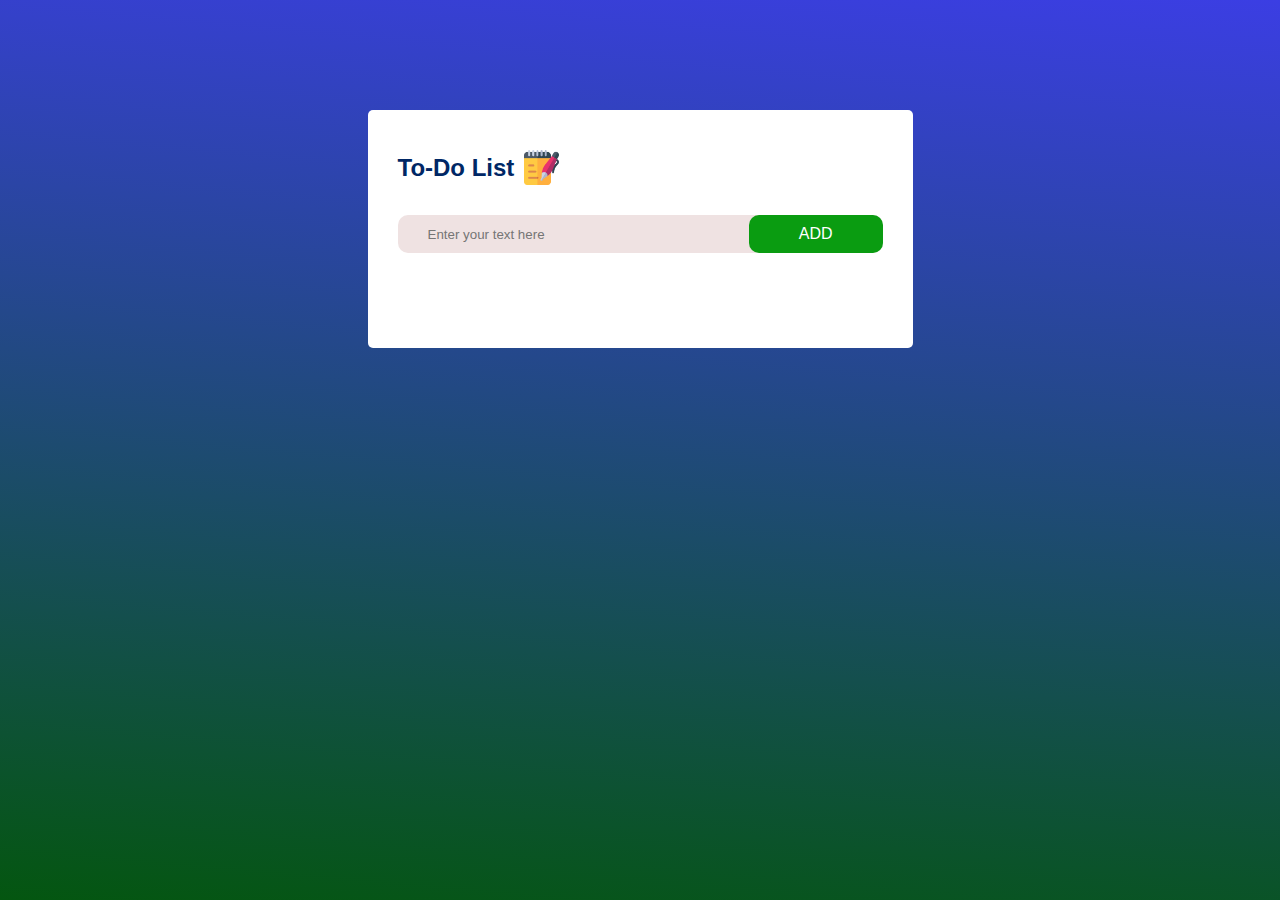
<file: 1 To-Do-List/index.html>
<!DOCTYPE html>
<html>
    <head>
        <meta charset="utf-8">
        <meta http-equiv="X-UA-Compatible" content="IE=edge">
        <title>To-do-List</title>
        <meta name="description" content="">
        <meta name="viewport" content="width=device-width, initial-scale=1">
        <link rel="stylesheet" href="style.css">
    </head>
    <body>
        
        <div class="container">
            <div class="todo_list">
                <h2>To-Do List <img src="notes.png" alt="#"></h2>
                <div class="row">
                    <input type="text" id="input-box" placeholder="Enter your text here ">
                    <button onclick="addtask()">ADD</button>
                </div>
                <ul id="list-container">
                    <!-- <li class="checked">Task 0</li>
                    <li>Task 1</li> -->

                </ul>
            </div>
        </div>






        <script src="app.js"></script>
        
    </body>
</html>
</file>
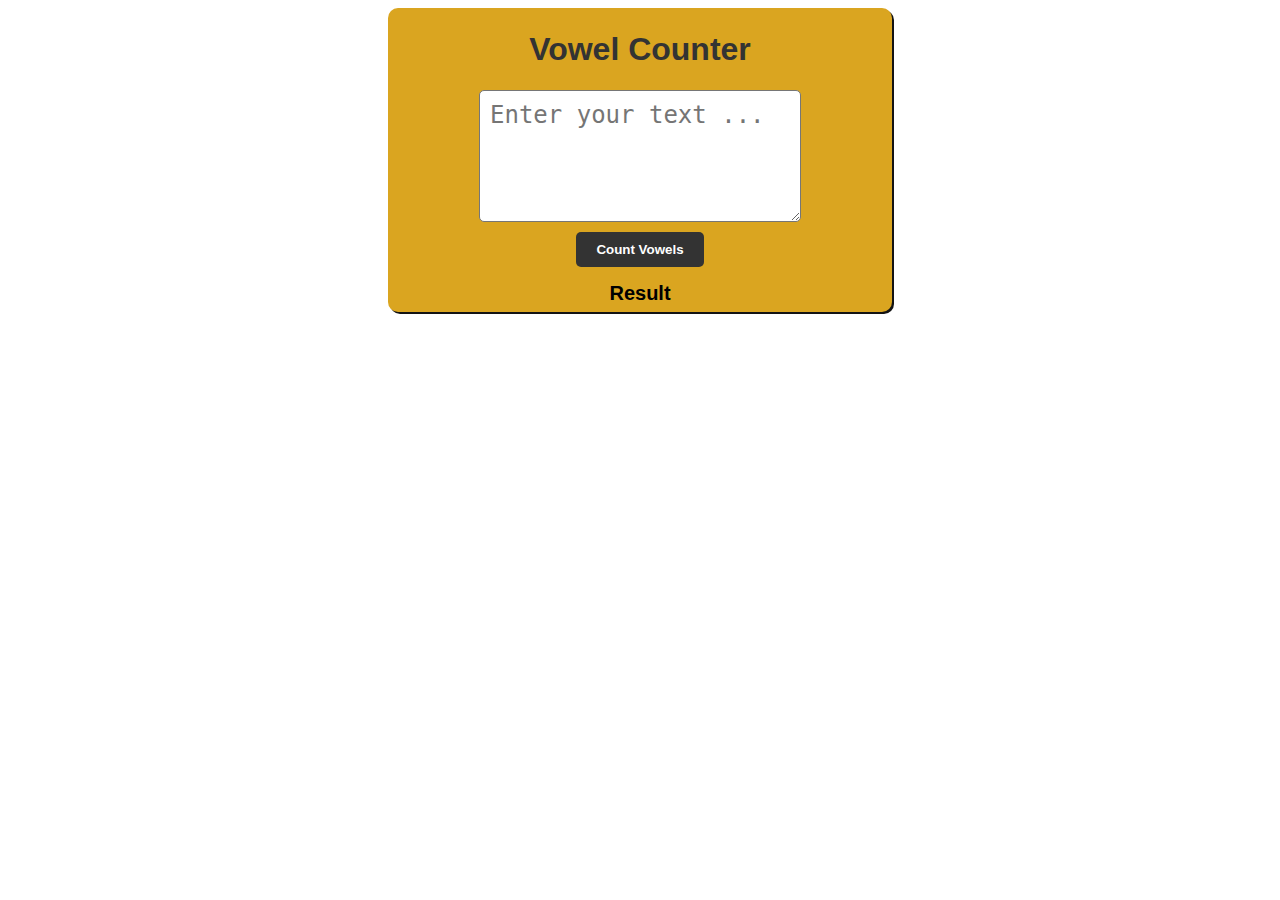
<file: 10 Vowel Counter Application/index.html>
<!DOCTYPE html>
<html lang="en">
<head>
    <meta charset="UTF-8">
    <meta name="viewport" content="width=device-width, initial-scale=1.0">
    <title>Vowel Counter Application</title>
    <link rel="stylesheet" href="style.css"> 
</head>
<body>
    <div>
        <h1>Vowel Counter</h1>
        <textarea id="inputText" placeholder="Enter your text ..." ></textarea>
        <button onclick="countVowels()">Count Vowels</button>
        <p id="result">Result</p>
    </div>
    <script src="app.js"></script>
</body>
</html>
</file>
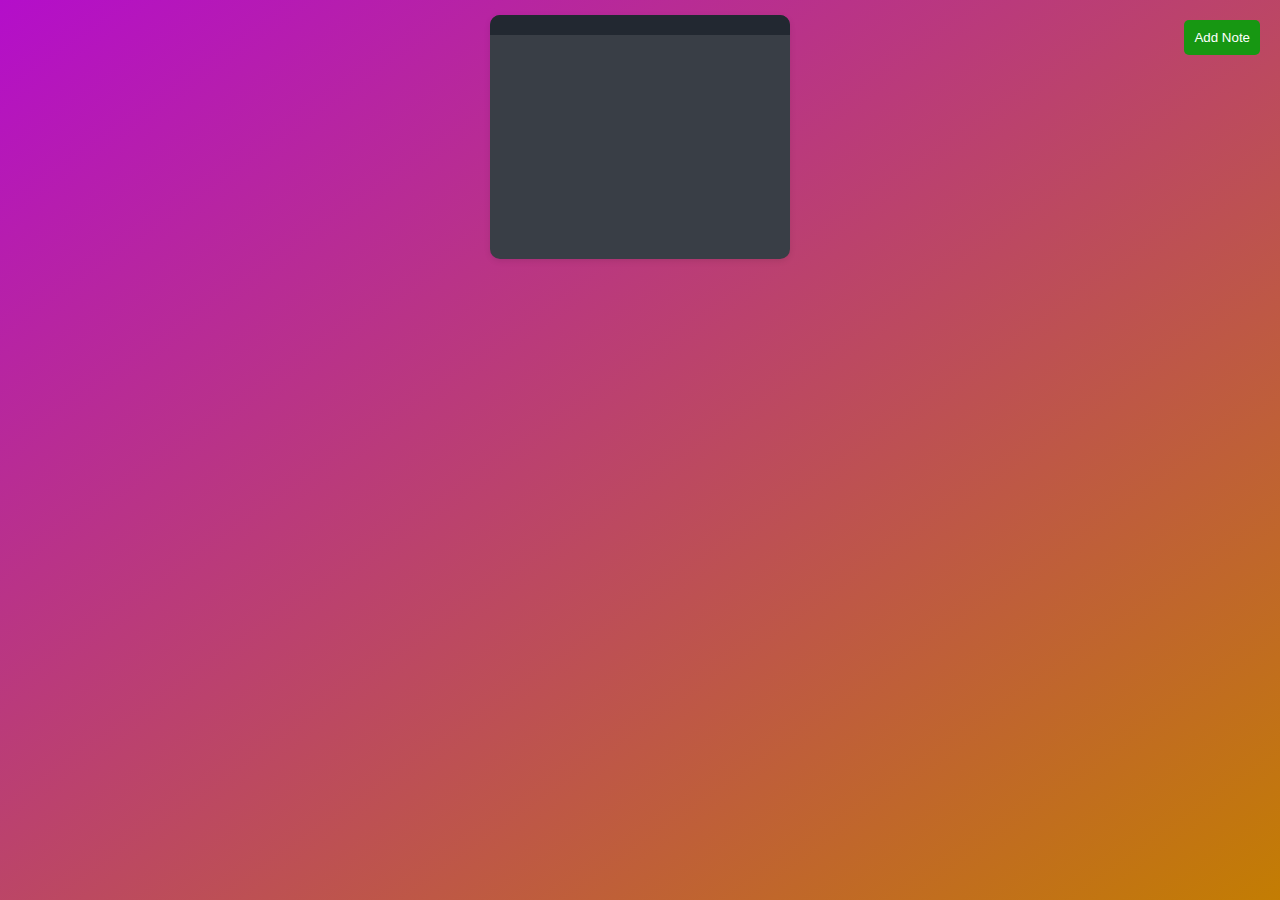
<file: 2 Notes Taking Application/index.html>
<!DOCTYPE html>
<html lang="en">
<head>
    <meta charset="UTF-8">
    <meta name="viewport" content="width=device-width, initial-scale=1.0">
    <title>Notes Taking</title>
    <link rel="stylesheet" href="style.css">
    <link rel="stylesheet" href="https://cdnjs.cloudflare.com/ajax/libs/font-awesome/6.5.1/css/all.min.css" integrity="sha512-DTOQO9RWCH3ppGqcWaEA1BIZOC6xxalwEsw9c2QQeAIftl+Vegovlnee1c9QX4TctnWMn13TZye+giMm8e2LwA==" crossorigin="anonymous" referrerpolicy="no-referrer" />
</head>
<body>
    <button id="addBtn"><i class="fas fa-plus"></i>
    Add Note
    </button>

    <div id="main">
        <!-- <div class="note">
            <div class="tool">
                <i class="fas fa-save"></i>
                <i class="fas fa-trash"></i>
            </div>
            <textarea></textarea>
        </div> -->
    </div>
    
    <script src="app.js"></script>
</body>
</html>
</file>
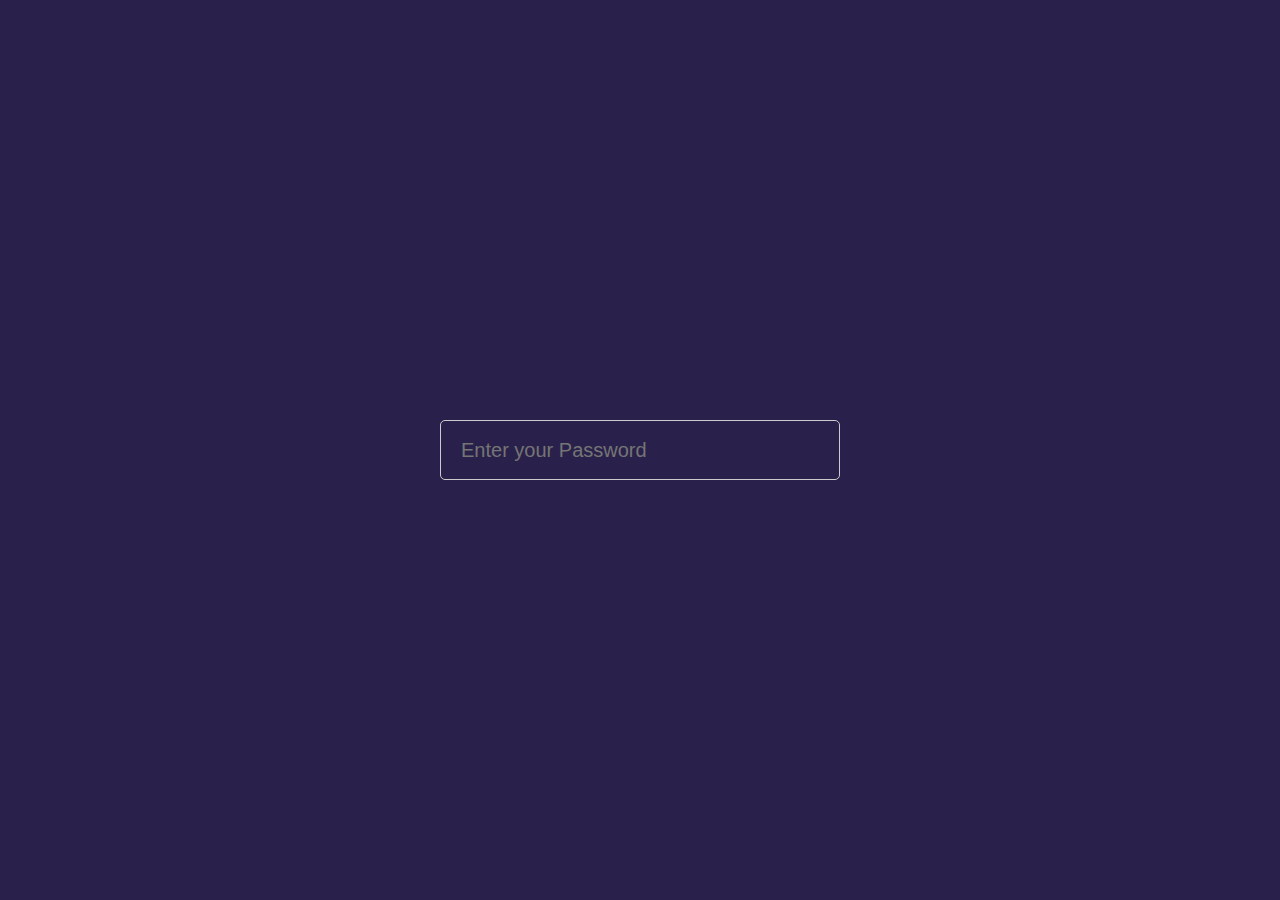
<file: 3 Password Strength checker/index.html>
<!DOCTYPE html>
<html lang="en">
<head>
    <meta charset="UTF-8">
    <meta name="viewport" content="width=device-width, initial-scale=1.0">
    <title>Password Strength checker</title>
    <link rel="stylesheet" href="style.css">
    <link rel="stylesheet" href="https://cdnjs.cloudflare.com/ajax/libs/font-awesome/6.5.1/css/all.min.css" integrity="sha512-DTOQO9RWCH3ppGqcWaEA1BIZOC6xxalwEsw9c2QQeAIftl+Vegovlnee1c9QX4TctnWMn13TZye+giMm8e2LwA==" crossorigin="anonymous" referrerpolicy="no-referrer" />
</head>
<body>
    <div class="container">
        <div class="input-box">
            <input type="password" id="password" placeholder="Enter your Password">
            <button type="submit"><i id="icon" class="fa-regular fa-eye-slash"></i></button>
            <p id="message"><span id="strength">Weak</span></p>
        </div>
    </div>
    
    <!-- <i class="fa-regular fa-eye-slash"></i> -->

    <script src="app.js"></script>
</body>
</html>
</file>
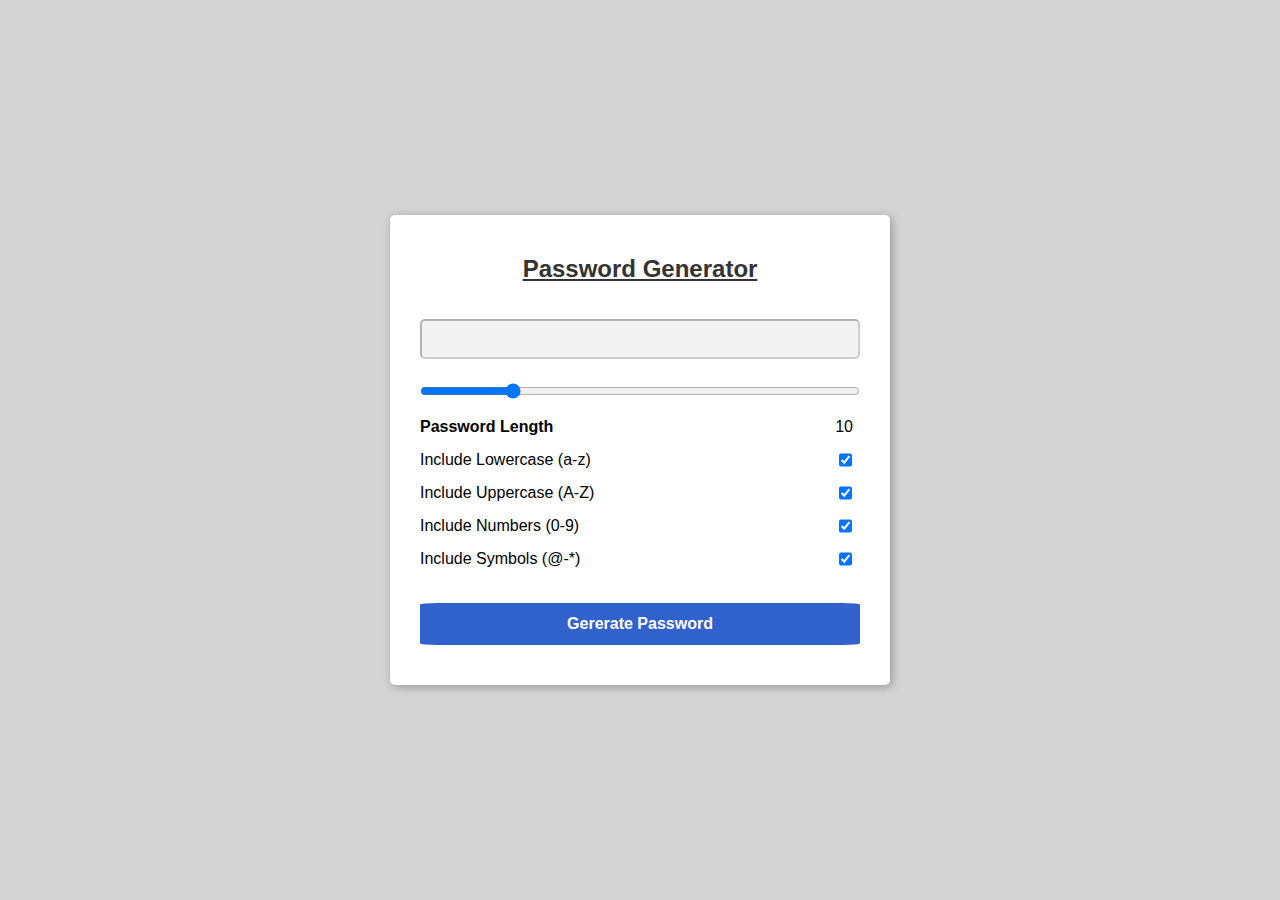
<file: 4 Random password Generator/index.html>
<!DOCTYPE html>
<html lang="en">
<head>
    <meta charset="UTF-8">
    <meta name="viewport" content="width=device-width, initial-scale=1.0">
    <title>Random Password Generator</title>
    <link rel="stylesheet" href="style.css">
    <link rel="stylesheet" href="https://cdnjs.cloudflare.com/ajax/libs/font-awesome/6.5.1/css/all.min.css" integrity="sha512-DTOQO9RWCH3ppGqcWaEA1BIZOC6xxalwEsw9c2QQeAIftl+Vegovlnee1c9QX4TctnWMn13TZye+giMm8e2LwA==" crossorigin="anonymous" referrerpolicy="no-referrer" />
</head>
<body>
    
    <div class="container">
        <h1>Password Generator</h1>
        <div class="inputBox">
            <input type="text" class="passBox" id="passBox" disabled>
            
            <span><i class="fa-regular fa-copy" id="copyIcon"></i></span>
        </div>

        <input type="range" min="5" max="30" value="10" id="inputSlider">

        <div class="row">
            <p>Password Length</p>
            <span id="sliderValue">10</span>
        </div>

        <div class="row">
            <label for="lowercase">Include Lowercase (a-z)</label>
            <input type="checkbox" name="lowercase" id="lowercase" checked>
        </div>

        <div class="row">
            <label for="uppercase">Include Uppercase (A-Z)</label>
            <input type="checkbox" name="uppercase" id="uppercase" checked>
        </div>

        <div class="row">
            <label for="numbers">Include Numbers (0-9)</label>
            <input type="checkbox" name="numbers" id="numbers" checked>
        </div>

        <div class="row">
            <label for="symbols">Include Symbols (@-*)</label>
            <input type="checkbox" name="symbols" id="symbols" checked>
        </div>

        <button type="button" class="getBtn" id="getBtn">
            Gererate Password
        </button>
    </div>





    <script src="app.js"></script>
</body>
</html>
</file>
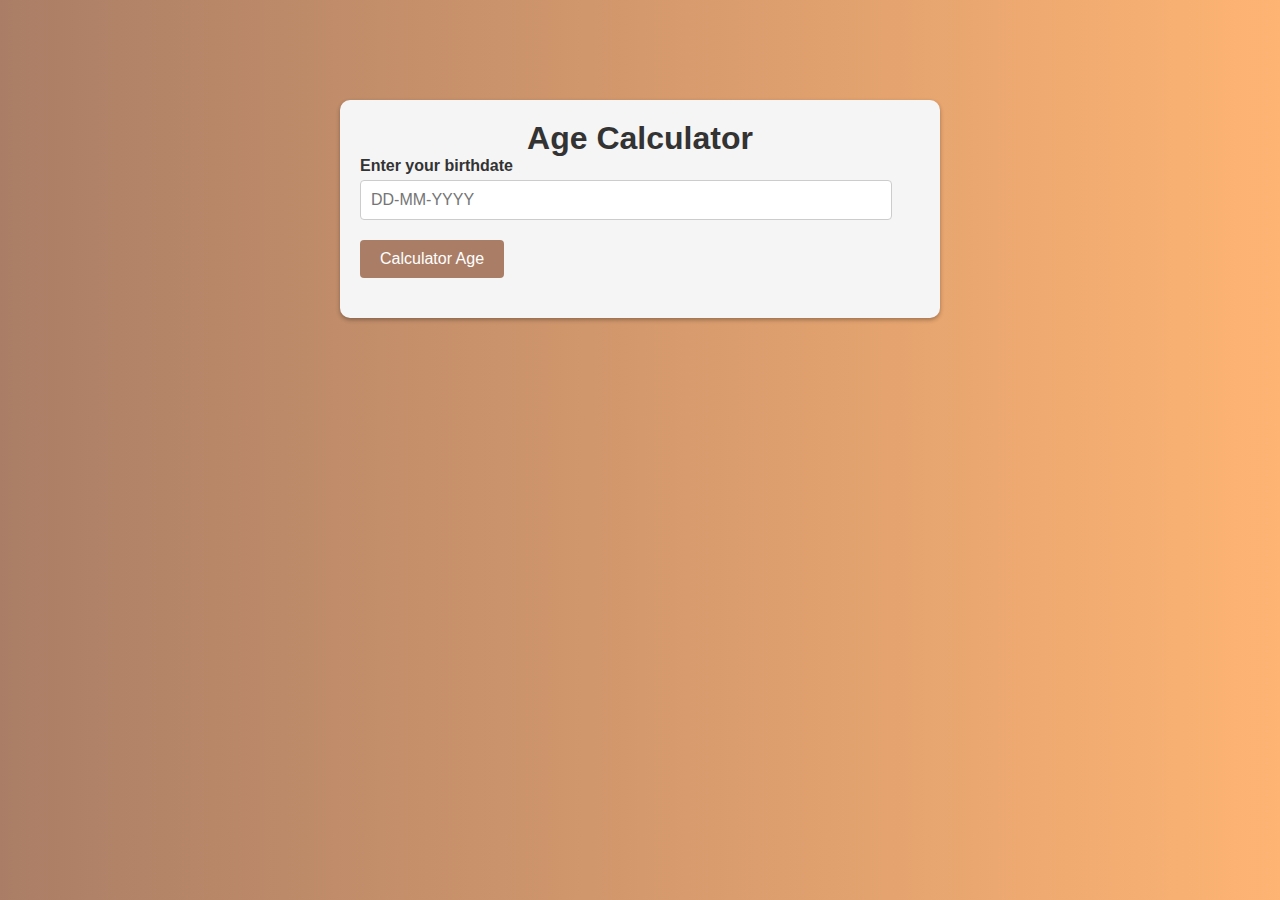
<file: 5 Age Calculator/index.html>
<!DOCTYPE html>
<html lang="en">
<head>
    <meta charset="UTF-8">
    <meta name="viewport" content="width=device-width, initial-scale=1.0">
    <title>Age Calculator</title>
    <link rel="stylesheet" href="style.css">
</head>
<body>

    <div class="container">
        <h1>Age Calculator</h1>
        <!-- Form to get user input -->
        <form id="ageCalculator">
            <div class="form-group">
                <label for="birthdate">Enter your birthdate</label>
                <input type="text" name="birthdate" id="birthdate" placeholder="DD-MM-YYYY" required>
            </div>
            <div class="form-group">
                <button type="submit">Calculator Age</button>
            </div>
        </form>

        <div class="result-container" id="resultContainer">
            <div class="result" id="result">
                <!-- <div class="result-item">
                    <h3>Weeks Passed:</h3>
                    <p>ageInWeeks</p>
                </div>
                <div class="result-item">
                    <h3>Weeks Passed:</h3>
                    <p>ageInWeeks</p>
                </div>
                <div class="result-item">
                    <h3>Weeks Passed:</h3>
                    <p>ageInWeeks</p>
                </div> -->
            </div>
        </div>
    </div>




    <script src="app.js"></script>
    
</body>
</html>
</file>
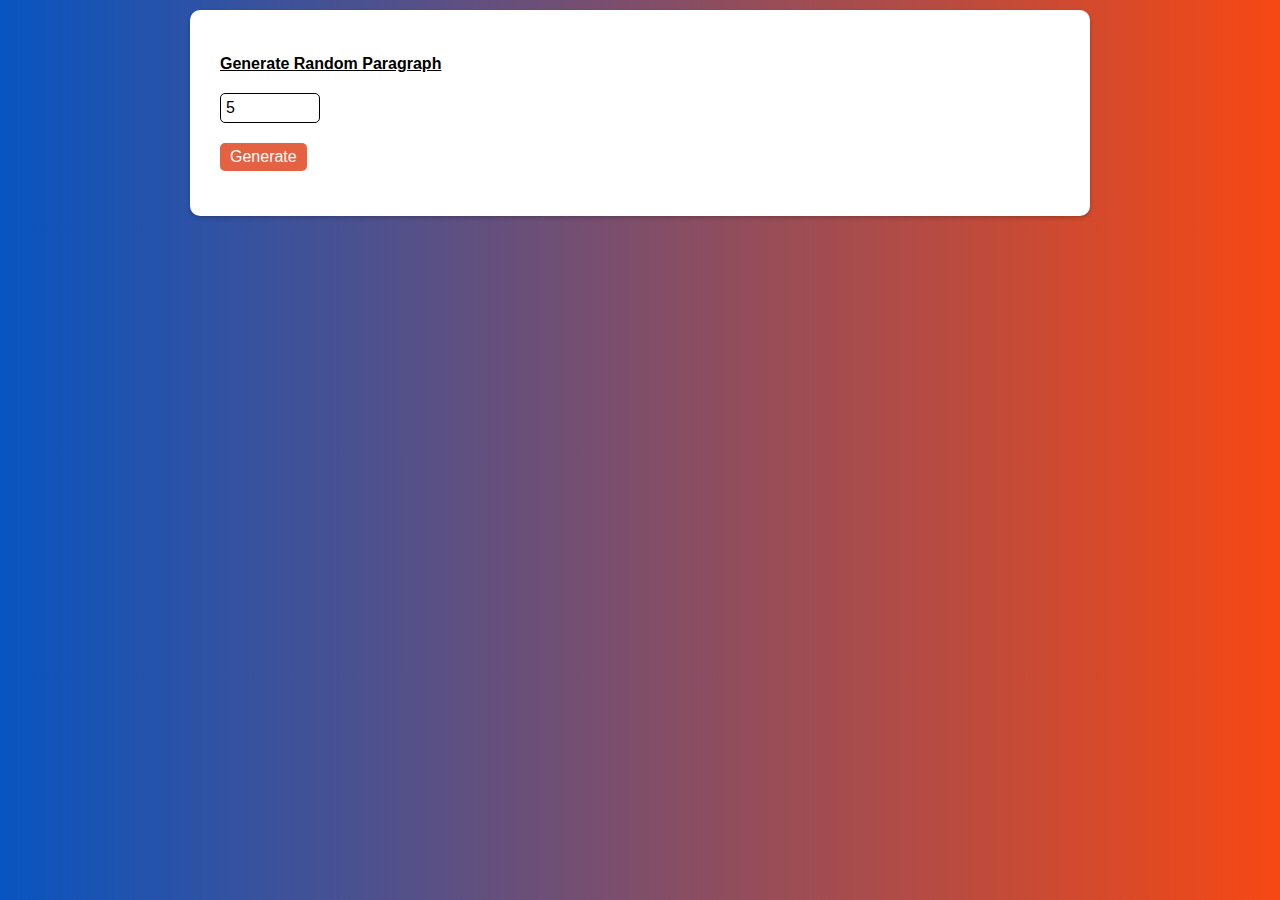
<file: 6 Random Paragraph Generator/index.html>
<!DOCTYPE html>
<html lang="en">
<head>
    <meta charset="UTF-8">
    <meta name="viewport" content="width=device-width, initial-scale=1.0">
    <title>Random Paragraph Generator</title>
    <link rel="stylesheet" href="style.css">
</head>
<body>
    <div class="card">
        <div class="row">
            <div>
                <label for="items">Generate Random Paragraph</label>
            </div>
            <div>
                <input type="number" id="items" value="5">
            </div>
            <div>
                <button onclick="generate()">Generate</button>
            </div>
        </div>
        <div class="row" id="data">

        </div>

    </div>
    


    <script src="app.js"></script>
</body>
</html>
</file>
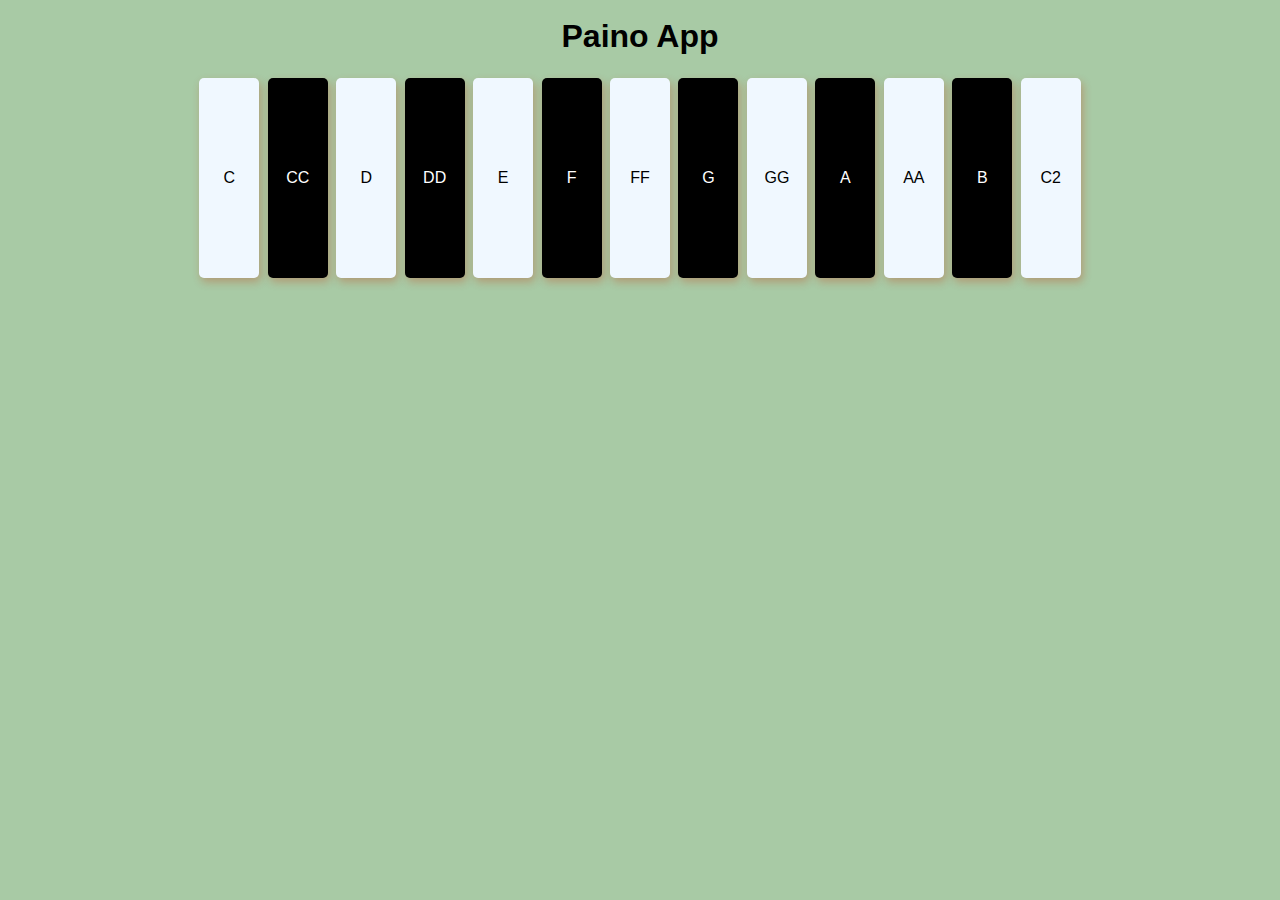
<file: 7 Paino Application/index.html>
<!DOCTYPE html>
<html lang="en">
<head>
    <meta charset="UTF-8">
    <meta name="viewport" content="width=device-width, initial-scale=1.0">
    <title>Digital Pno Application</title>
    <link rel="stylesheet" href="style.css">
</head>
<body>
    <div class="piano-container">
        <h1>Paino App</h1>
        <div>
            <button onclick="playsound('key01')" class="white-key">C</button>
            <button onclick="playsound('key02')" class="black-key">CC</button>

            <button onclick="playsound('key03')" class="white-key">D</button>
            <button onclick="playsound('key04')" class="black-key">DD</button>

            <button onclick="playsound('key05')" class="white-key">E</button>
            <button onclick="playsound('key06')" class="black-key">F</button>

            <button onclick="playsound('key07')" class="white-key">FF</button>
            <button onclick="playsound('key08')" class="black-key">G</button>

            <button onclick="playsound('key09')" class="white-key">GG</button>
            <button onclick="playsound('E')" class="black-key">A</button>

            <button onclick="playsound('key10')" class="white-key">AA</button>
            <button onclick="playsound('B')" class="black-key">B</button>

            <button onclick="playsound('key11')" class="white-key">C2</button>

        </div>
    </div>
    
    <script src="app.js"></script>
</body>
</html>
</file>
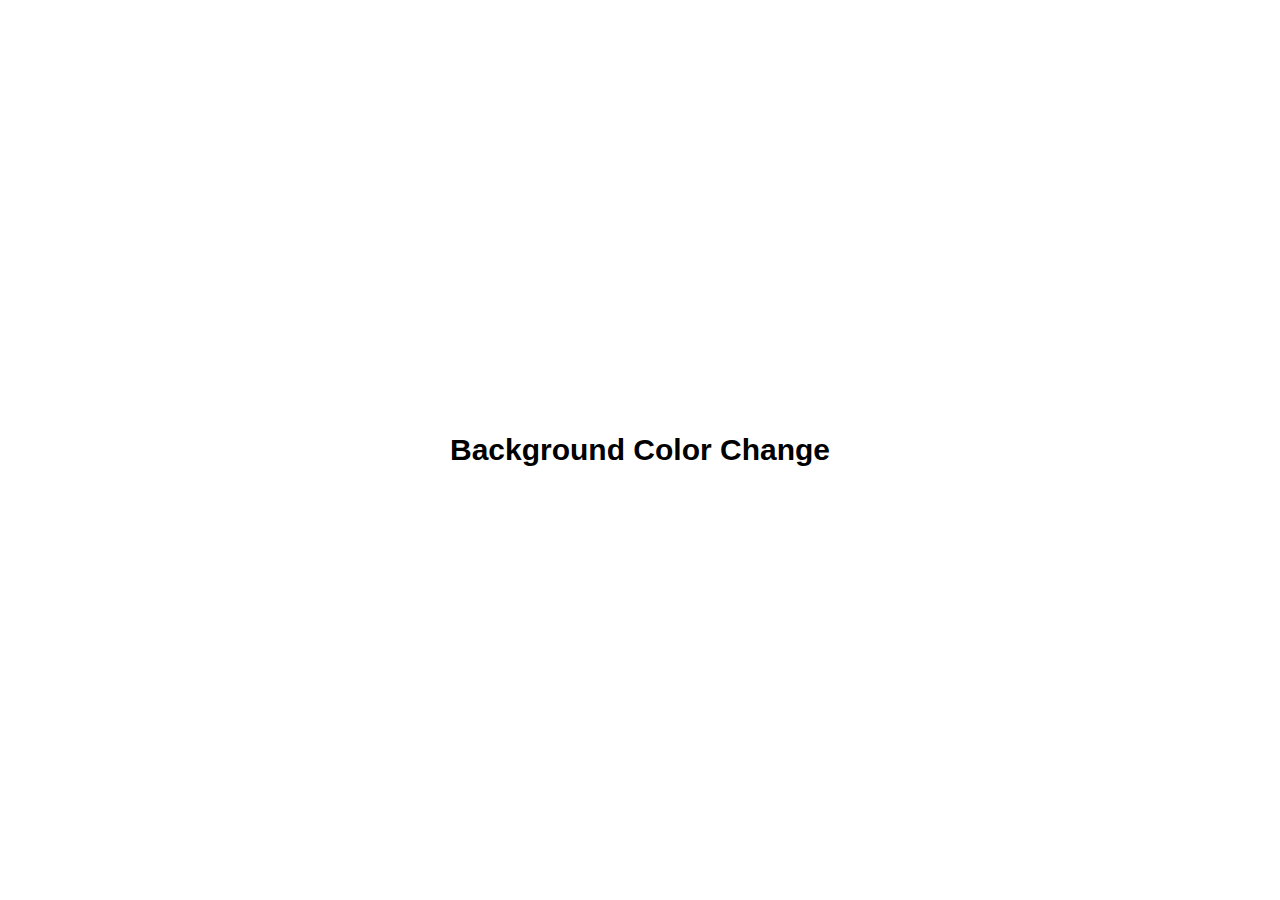
<file: 8 Background Color Change/index.html>
<!DOCTYPE html>
<html lang="en">
<head>
    <meta charset="UTF-8">
    <meta name="viewport" content="width=device-width, initial-scale=1.0">
    <title>
        Background Color Change
    </title>
    <link rel="stylesheet" href="style.css">
</head>
<body>
    <div class="container">
        <h1>
            Background Color Change
        </h1>
    </div>
    <script src="app.js"></script>
    
</body>
</html>
</file>
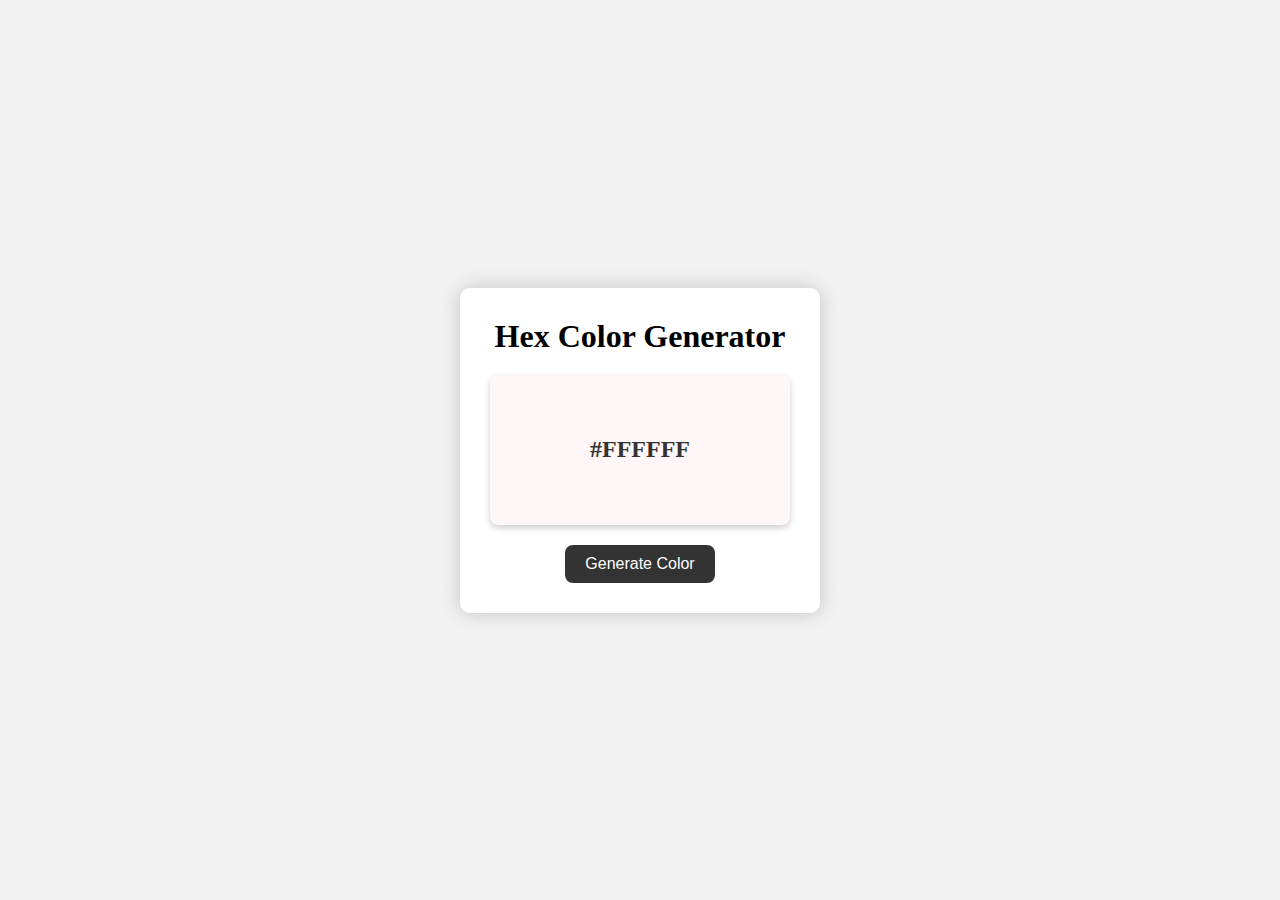
<file: 9 Hex Color Generator/index.html>
<!DOCTYPE html>
<html lang="en">
<head>
    <meta charset="UTF-8">
    <meta name="viewport" content="width=device-width, initial-scale=1.0">
    <title>Hex Color Generator</title>
    <link rel="stylesheet" href="style.css">
</head>
<body>
    <div class="container">
        <h1>Hex Color Generator</h1>
        <div class="box" id="box">
            <span id="colorText">#FFFFFF</span>
        </div>
        <button id="generateBtn">Generate Color</button>
    </div>
    <script src="app.js"></script>
</body>
</html>
</file>
<file: 1 To-Do-List/style.css>
*{
    margin: 0;
    padding: 0;
    box-sizing: border-box;
    font-family: Arial, Helvetica, sans-serif;
}

.container{
    width: 100%;
    min-height: 100vh;
    background: linear-gradient(185deg,#3b3ee3,#045610);
    padding: 10px;
}
.todo_list{
    max-width: 545px;
    background-color: white;
    margin: 100px auto;
    padding: 40px 30px 70px;
    border-radius: 5px;
}

.todo_list:hover{
    box-shadow: 1px 2px 2px 3px black;
}

.todo_list h2{
    color: #002765;
    display: flex;
    align-items: center;
    margin-bottom: 30px;
}

.todo_list h2 img{
    width: 35px;
    margin-left: 10px;
}

.row{
    display: flex;
    align-items: center;
    justify-content: space-between;
    background-color: #efe2e2;
    border-radius: 10px;
    padding-left: 20px;
    margin-bottom: 25px;
}
input{
    flex: 1;
    outline: none;
    border: none;
    background: transparent;
    padding: 10px;
    font-weight: 14px;
}

button{
    border: none;
    outline: none;
    padding: 10px 50px;
    color: #fff;
    font-size: 16px;
    cursor: pointer;
    background-color: #0a9c11;
    border-radius: 10px;
}

button:hover{
    background-color: #068051;
}

ul li{
    list-style: none;
    position: relative;
    padding: 12px 8px 12px 50px;
    user-select: none;
    cursor: pointer;
    font-size: 17px;
}

ul li::before{
    content: "";
    position: absolute;
    height: 28px;
    width: 28px;
    border-radius: 50px;
    background-image: url(unchecked.png);
    background-size: cover;
    background-position: center;
    top: 8px;
    left: 16px;
}

ul li.checked{
    color: #555;
    text-decoration: line-through;
}

ul li.checked::before{
    color: #666;
    background-image: url(checked.png);
}

ul li span{
    position: absolute;
    right: 0;
    top: 5px;
    height: 40px;
    width: 40px;
    font-size: 22px;
    color: #555;
    line-height: 40px;
    text-align: center;
    border-radius: 50%;
}

ul li span:hover{
    background: #f3f3f3;
}
</file>
<file: 10 Vowel Counter Application/style.css>
body{
    font-family: Arial, Helvetica, sans-serif;
    text-align: center;
}

div{
    background-color: goldenrod;
    box-shadow: 2px 2px #131313;
    max-width: 500px;
    border-radius: 10px;
    margin: 0 auto;
    height: 300px;
    padding: 2px;
}
h1{
    color: #333;
    font-size: 32px;
}

textarea{
    width: 300px;
    height: 110px;
    margin: 10px auto;
    display: block;
    font-size: 24px;
    padding: 10px;
    border-radius: 5px;
}

button{
    padding: 10px 20px;
    background-color: #333;
    color: #fff;
    border: none;
    font-weight: 700;
    border-radius: 5px;
}

button:hover{
    background-color: #554de4;
    cursor: pointer;
}

#result{
    font-size: 20px;
    margin-top: 15px;
    font-weight: 700;
    
}
</file>
<file: 2 Notes Taking Application/style.css>
*{
    margin: 0;
    padding: 0;
    box-sizing: border-box;
}

body{
    background: linear-gradient(to right bottom,#b40eca,#c37d03);
}

#main{
    min-height: 100vh;
    padding-bottom: 50px;
    display: flex;
    justify-content: center;
    align-items: flex-start;
    flex-wrap: wrap;
}

#addBtn{
    position: fixed;
    top: 20px;
    right: 20px;
    color: white;
    background-color: #179712;
    border: none;
    padding: 10px;
    cursor: pointer;
    outline: none;
    border-radius: 5px;
    transition: background-color 0.3s ease;
}
#addBtn:hover{
    background-color: #06a086;
}

.note{
    /* width: 300px; */
    background-color: #393e46;
    margin: 15px;
    border-radius: 10px;
    box-shadow: 0px 2px 6px rgba(0,0,0,0.1);
    overflow: hidden;
    transition: box-shadow 0.3s ease;
}
.note:hover{
    box-shadow: 0px 4px 10px rgba(0,0,0,0.3);

}

.tool{
    background-color: #222831;
    color: white;
    padding: 5px;
    display: flex;
    justify-content: flex-end;
}

.tool i{
    padding: 5px;
    cursor: pointer;
    transition: color 0.3s ease;
}

.tool i:hover{
    color: #aca1a1;
}

.note textarea{
    width: 300px;
    border: none;
    min-height: 220px;
    resize: none;
    padding: 10px;
    font-size: 16px;
    color: white;
    background: transparent;
    outline: none;
}
</file>
<file: 3 Password Strength checker/style.css>
*{
    margin: 0;
    padding: 0;
    box-sizing: border-box;
}

.container{
    display: flex;
    justify-content: center;
    align-items: center;
    height: 100vh;
    width: 100%;
    background-color: #29214b;
}

.input-box{
    width: 400px;
    position: relative;
}

.input-box input{
    width: 100%;
    height: 60px;
    padding: 0px 20px;
    border: 1px solid #ccc;
    outline: none;
    color: #fff;
    border-radius: 5px;
    font-size: 20px;
    background-color: transparent;
}

button{
    width: 3px;
    height: 3px;
    cursor: pointer;
    outline: none;
    border: none;
    position: absolute;
    background-color: transparent;
    border-radius: 50%;
    top: 40%;
    left: 85%;
    transform: translateY(-48%);
}

button i{
    width: 50px;
    color: #fff;
}

#message{
    position: absolute;
    margin-top: 5px;
    color: #fff;
    font-size: 18px;
    display: none;
}
</file>
<file: 4 Random password Generator/style.css>
*{
    margin: 0;
    padding: 0;
    box-sizing: border-box;
    font-family: Arial, Helvetica, sans-serif;
}

body{
    display: flex;
    justify-content: center;
    align-items: center;
    min-height: 100vh;
    background-color: #d4d4d4;
}

.container{
    width: 100%;
    max-width: 500px;
    background-color: #fff;
    border-radius: 5px;
    padding: 40px 30px;
    box-shadow: 2px 2px 10px rgba(0, 0, 0, 0.3);
}

.container h1{
    font-size: 24px;
    color: #333333;
    text-align: center;
    margin-bottom: 36px;
    text-decoration: underline;
    font-weight: bold;
}

.inputBox{
    position: relative;
    margin-bottom: 24px;
}

.inputBox span{
    position: absolute;
    top: 50%;
    right: 4%;
    transform: translateY( -50% );
    color: #666;
    font-size: 20px;
    cursor: pointer;
}

.passBox{
    width: 100%;
    height: 40px;
    padding: 8px;
    border-radius: 5px;
    outline: none;
    font-size: 16px;
    font-weight: 700;
    background-color: #f2f2f2;
    color: #333333;
}

input[type="range"]{
    width: 100%;
}

.row{
    display: flex;
    justify-content: space-between;
    margin: 15px 0px;
}

.row p{
    font-weight: 700;
}

input[type="checkbox"]{
    margin-right: 8px;
    background: rebeccapurple;
}

.getBtn{
    width: 100%;
    padding: 12px;
    border: none;
    border-radius: 4%;
    font-size: 16px;
    font-weight: bold;
    color: #fff;
    background-color: #3162cb;
    cursor: pointer;
    margin-top: 20px;
}
.getBtn:hover{
    background-color: #20489c;
}

#sliderValue{
    margin-right: 7px;
}
</file>
<file: 5 Age Calculator/style.css>
*{
    margin: 0;
    padding: 0;
    box-sizing: border-box;
    font-family: Helvetica, sans-serif;
}

body{
    background: linear-gradient(to right, #aa7e66,#feb473);
}

.container{
    width: 600px;
    background-color: #f5f5f5;
    margin: 100px auto;
    padding: 20px;
    border-radius: 10px;
    box-shadow: 0px 2px 4px rgba(0, 0, 0, 0.3);
}

h1{
    text-align: center;
    color: #333;
}

.form-group{
    margin-bottom: 20px;
}
label{
    display: block;
    margin-bottom: 5px;
    color: #333;
    font-weight: 600;
}
input[type="text"]{
    width: 95%;
    padding: 10px;
    font-size: 16px;
    border-radius: 4px;
    border: 1px solid #ccc;
}

button{
    padding: 10px 20px;
    background-color: #aa7e66;
    border: none;
    outline: none;
    color: #fff;
    border-radius: 4px;
    font-size: 16px;
    cursor: pointer;
}

.result-container{
    display: none;
    margin-top: 20px;
    background-color: #fff;
    padding: 20px;
    border-radius: 4px;
    box-shadow: 0px 3px 6px rgba(0, 0, 0, 0.3);
}

.result{
    margin-top: 10px;
}

.result h3{
    color: #333;
    font-size: 18px;
    margin-bottom: 12px;
}

.result p{
    font-size: 15px;
    margin-bottom: 10px;
}
</file>
<file: 6 Random Paragraph Generator/style.css>
*{
    padding: 0;
    margin: 0;
    box-sizing: border-box;
    font-family: Verdana, Geneva, Tahoma, sans-serif;
}

body{
    background: linear-gradient(to left , #f74813,#0854c0);
}
label{
    text-decoration: underline;
    font-weight: 600;
}

.card{
    max-width: 900px;
    background-color: #fff;
    margin: 10px auto;
    box-shadow: 0px 2px 4px rgba(0, 0, 0, 0.2);
    padding: 20px;
    border-radius: 10px;

}
.row{
    margin-top: 15px;
}

.row div{
    padding: 10px;
}

.row input{
    width: 100px;
    padding: 5px;
    border-radius: 5px;
    border: 1px solid black;
    outline: none;
    font-size: 16px;
}

.row button{
    background-color: #e46141;
    padding: 5px 10px;
    color: white;
    border-radius: 5px;
    border: none;
    cursor: pointer;
    font-size: 16px;
    outline: none;
}
.row p{
    margin-top: 10px;
    font-size: 16px;
    text-align: justify;
}
</file>
<file: 7 Paino Application/style.css>
body{
    font-family: Arial, Helvetica, sans-serif;
    text-align: center;
    background-color: #a8caa5;
}

.piano-container{
    padding: 10px;
}
h1{
    padding: 0;
    margin-top: 0;
}

button{
    width: 60px;
    height: 200px;
    margin: 2px;
    font-size: 16px;
    border: none;
    border-radius: 5px;
    cursor: pointer;
    box-shadow: 2px 4px 8px rgba(200, 050, 011, 0.3);
}

.white-key{
    background-color: aliceblue;
}
.white-key:active{
    transform: scale(0.97);
}
.black-key{
    background-color: black;
    color: white;
}
.black-key:active{
    transform: scale(0.97);
}
</file>
<file: 8 Background Color Change/style.css>
*{
    margin: 0;
    padding: 0;
    box-sizing: border-box;
}

body{
    display: flex;
    justify-content: center;
    align-items: center;
    height: 100vh;

}
.container{
    font-family: Arial, Helvetica, sans-serif;
}
h1{
    font-size: 30px;
}
</file>
<file: 9 Hex Color Generator/style.css>
*{
    margin: 0;
    padding: 0;
    box-sizing: border-box;
}
body {
    display: flex;
    justify-content: center;
    align-items: center;
    height: 100vh;
    background-color: #f2f2f2;
}
.container {
    border-radius: 10px;
    box-shadow: 0px 0px 20px rgba(0, 0, 0, 0.2);
    text-align: center;
    padding: 30px;
    background-color: #fff;
}

.box{
    width: 300px;
    height: 150px;
    background-color: #fff7f7;
    border-radius: 8px;
    margin: 20px auto;
    display: flex;
    align-items: center;
    justify-content: center;
    font-weight: bold;
    box-shadow: 0px 3px 6px rgba(0, 0, 0, 0.2);
}

#colorText{
    font-size: 24px;
    color: #333;
}

button{
    background-color: #333;
    color: #fff;
    border: none;
    border-radius: 8px;
    cursor: pointer;
    padding: 10px 20px;
    font-size: 16px;
    transition: background-color 0.3s ease;
}
button:hover{
    background-color: #555;
}
</file>
